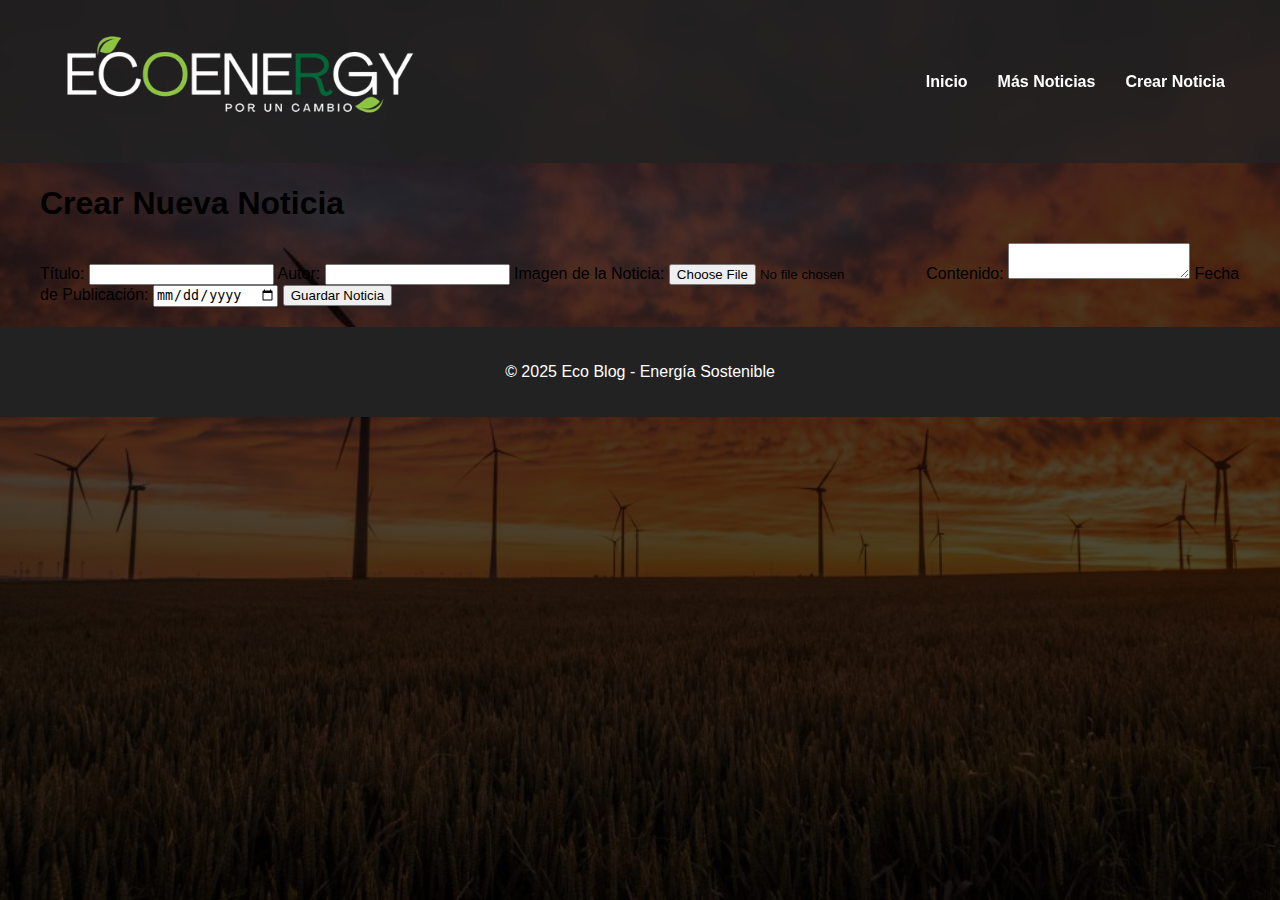
<file: crear_noticia.html>
<!DOCTYPE html>
<html lang="es">
<head>
    <meta charset="UTF-8">
    <meta name="viewport" content="width=device-width, initial-scale=1.0">
    <title>Crear Noticia - Eco Blog</title>
    <link rel="stylesheet" href="noticias.css">
</head>
<body>
    <header class="header">
        <div class="menu container">
            <img src="images/eco_logo.png" alt="Eco Blog Logo" class="logo">
            <nav class="navbar">
                <ul>
                    <li><a href="index.html">Inicio</a></li>
                    <li><a href="noticias.html">Más Noticias</a></li>
                    <li><a href="crear_noticia.html">Crear Noticia</a></li>
                </ul>
            </nav>
        </div>
    </header>

    <section class="create-news-section">
        <div class="container">
            <h1>Crear Nueva Noticia</h1>
            <form id="formulario" action="guardar_noticia.php" method="POST" enctype="multipart/form-data">
                <label for="titulo">Título:</label>
                <input type="text" id="titulo" name="titulo" required>

                <label for="autor">Autor:</label>
                <input type="text" id="autor" name="autor">

                <label for="imagen">Imagen de la Noticia:</label>
                <input type="file" id="imagen" name="imagen" accept="image/*" required>

                <label for="contenido">Contenido:</label>
                <textarea id="contenido" name="contenido" required></textarea>

                <label for="fecha">Fecha de Publicación:</label>
                <input type="date" id="fecha" name="fecha" required>

                <button type="submit">Guardar Noticia</button>
            </form>
        </div>
    </section>

    <footer class="footer">
        <div class="footer-content container">
            <p>&copy; 2025 Eco Blog - Energía Sostenible</p>
        </div>
    </footer>
</body>
</html>
</file>
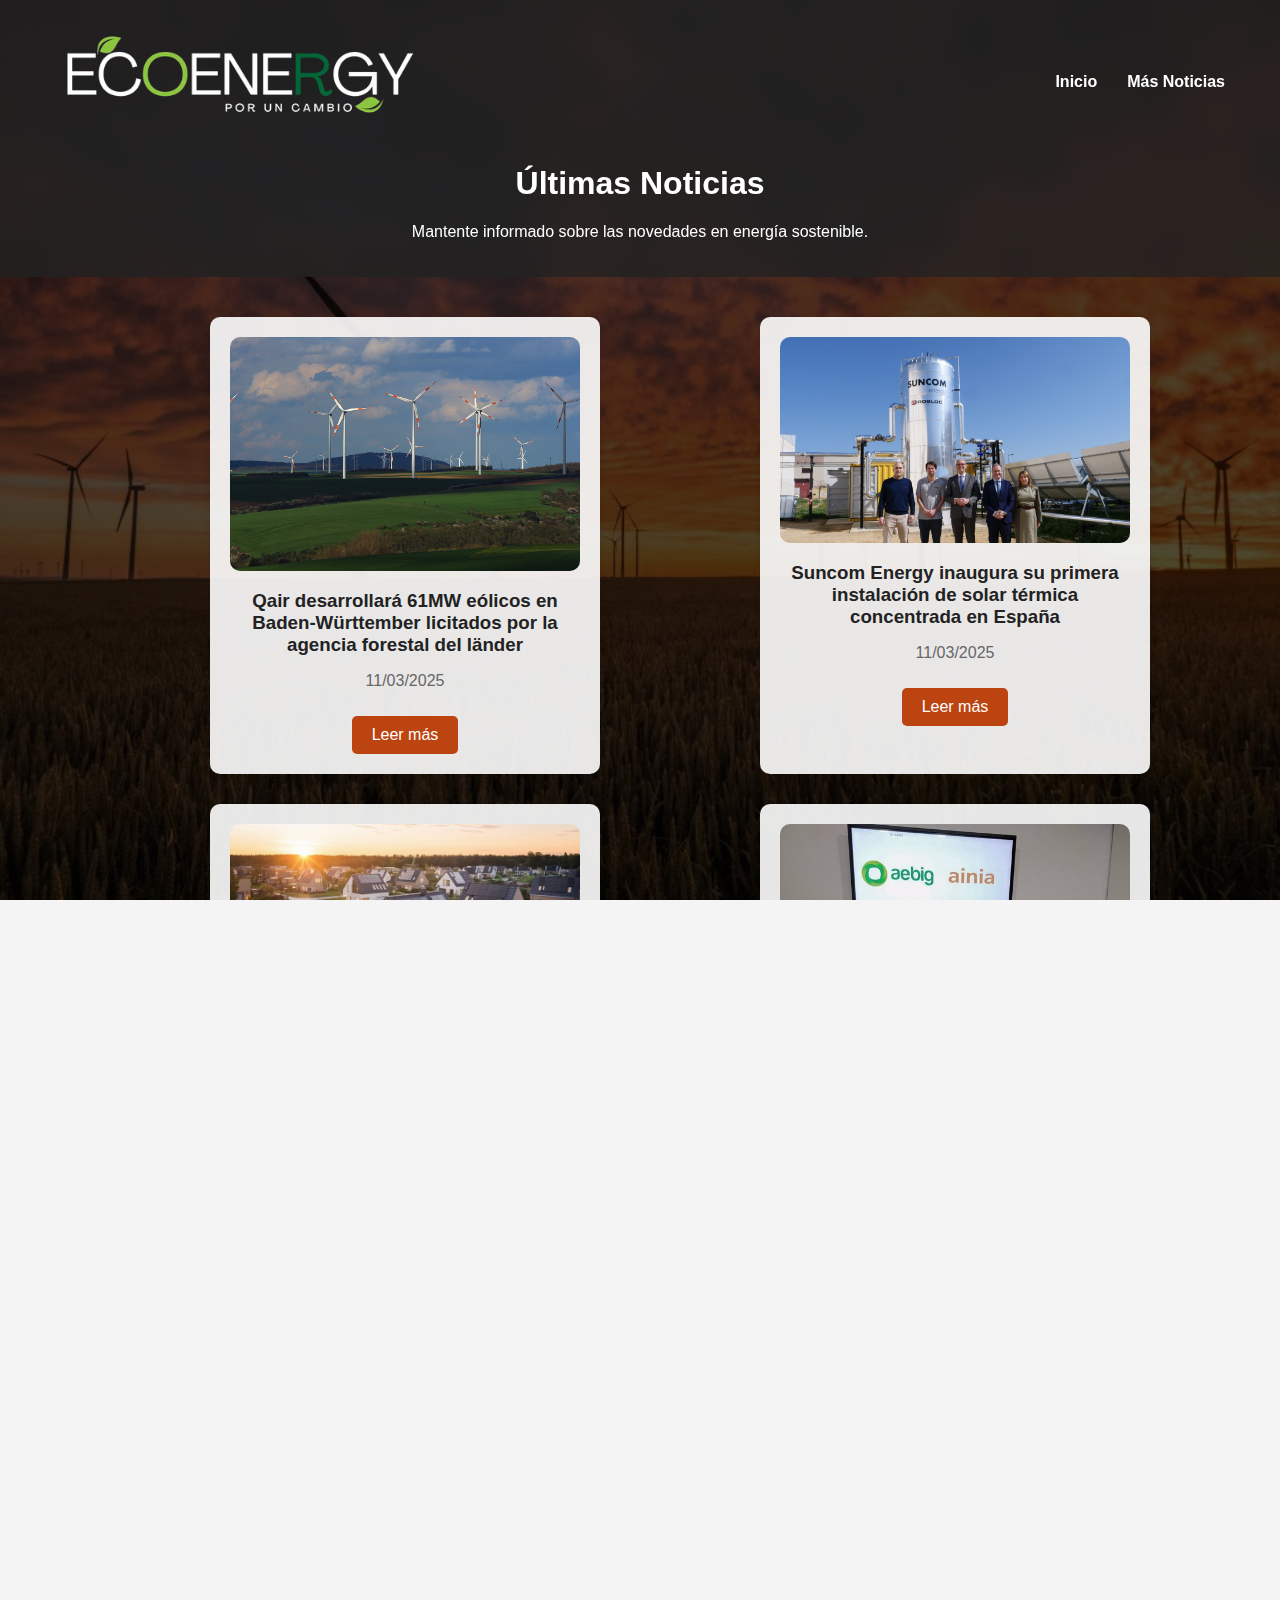
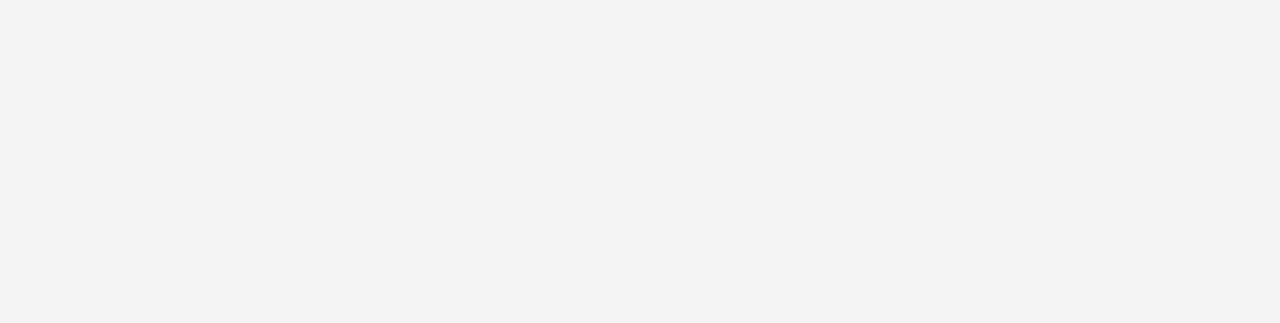
<file: EcoEnergy-main/noticias.html>
<!DOCTYPE html>
<html lang="en">
<head>
    <meta charset="UTF-8">
    <meta name="viewport" content="width=device-width, initial-scale=1.0">
    <title id="page-title">Noticias - Eco Blog</title>
    <link rel="stylesheet" href="noticias.css">
    <link href='https://unpkg.com/boxicons@2.1.4/css/boxicons.min.css' rel='stylesheet'>
</head>
<body>
    <header class="header">
        <div class="menu container">
            <img src="images/eco_logo.png" alt="Eco Blog Logo" class="logo">
            <nav class="navbar">
                <ul>
                    <li><a href="index.html" id="nav-home">Inicio</a></li>
                    <li><a href="#" id="nav-news">Más Noticias</a></li>
                </ul>
            </nav>
        </div>
        <div class="header-content container">
            <h1 id="header-title">Últimas Noticias</h1>
            <p id="header-subtitle">Mantente informado sobre las novedades en energía sostenible.</p>
        </div>
    </header>
    
    <section class="news-section">
        <div class="news-container">
            <div class="news-card">
                <img src="images/Qair.jpg" alt="Noticia 1">
                <h3 id="news-title-1">Qair desarrollara 61MW eólicos en Baden-Württember licitados por la agencia forestal del länder</h3>
                <p id="news-date-1">11/03/2025</p>
                <a href="noticias/qair.html" class="btn" id="news-read-1">Leer más</a>
            </div>
            <div class="news-card">
                <img src="images/Suncom.png" alt="Noticia 2">
                <h3 id="news-title-2">Suncom Energy inaugura su primera instalación de solar térmica concentrada en España</h3>
                <p id="news-date-2">11/03/2025</p>
                <a href="#" class="btn" id="news-read-2">Leer más</a>
            </div>
            <div class="news-card">
                <img src="images/plansocial.jpeg" alt="Noticia 3">
                <h3 id="news-title-3">Comunidades energeticas ya podran acceder a los 9.000 millones de euros del plan social social para el clima</h3>
                <p id="news-date-3">11/03/2025</p>
                <a href="#" class="btn" id="news-read-3">Leer más</a>
            </div>
            <div class="news-card">
                <img src="images/aebig.jpg" alt="Noticia 4">
                <h3 id="news-title-4">Aebig y Ainia firman un convenio para impulsar la producción de biogás y biometano en España</h3>
                <p id="news-date-4">11/03/2025</p>
                <a href="#" class="btn" id="news-read-4">Leer más</a>
            </div>
            <div class="news-card">
                <img src="images/Veolia.jpeg" alt="Noticia 5">
                <h3 id="news-title-5">Veolia Badajoz firma un súper contrato de autoconsumo solar fotovoltaico para su fábrica TorrePet</h3>
                <p id="news-down-5">Las nuevas baterías están siendo diseñadas con materiales reciclables...</p>
                <a href="#" class="btn" id="news-read-5">Leer más</a>
            </div>
            <div class="news-card">
                <img src="images/Acwa.jpg" alt="Noticia 6">
                <h3 id="news-title-6">ACWA Power desarrollará el mayor parque eólico de Egipto</h3>
                <p id="news-date-6">11/03/2025</p>
                <a href="#" class="btn" id="news-read-6">Leer más</a>
            </div>
        </div>
    </section>
    
    <footer class="footer">
        <div class="footer-content container">
            <p id="footer-text">&copy; 2025 Eco Blog - Energía Sostenible</p>
        </div>
        <select id="language-selector">
            <option value="es">Español</option>
            <option value="en">English</option>
        </select>
    </footer>
    
    <script src="translateNoticias.js"></script>
</body>
</html>
</file>
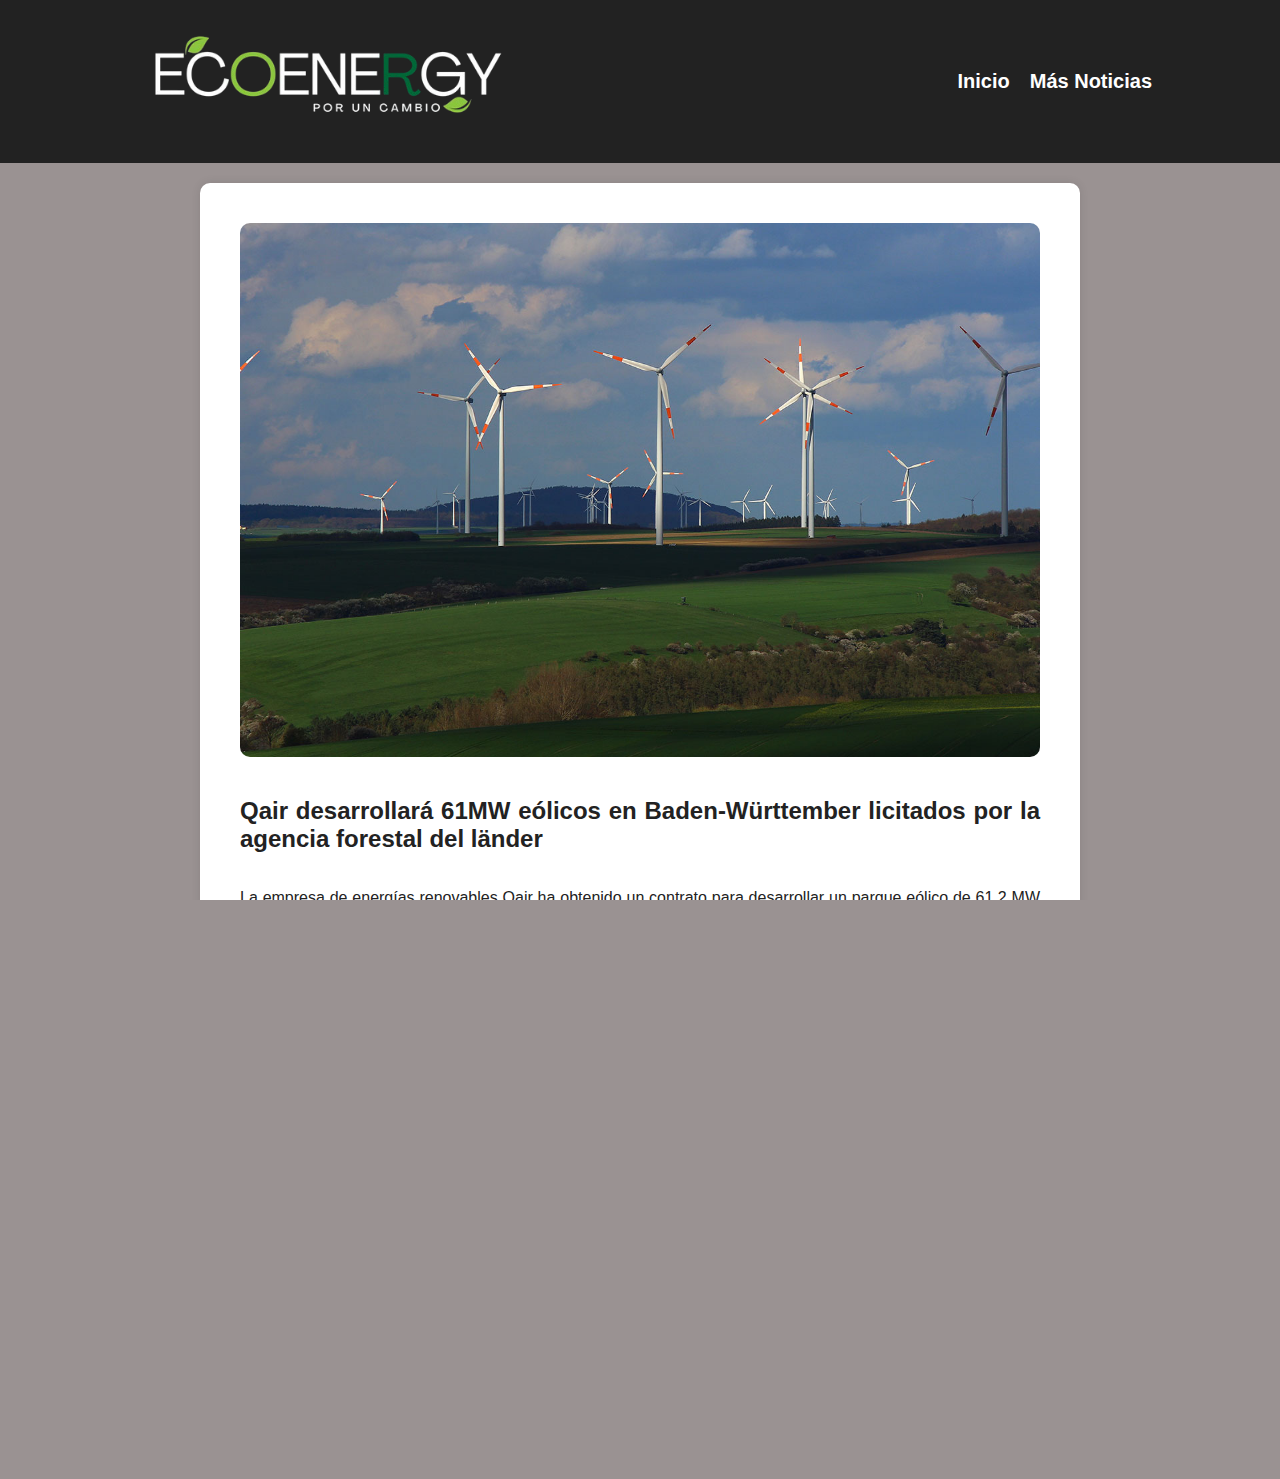
<file: noticias/qair.html>
<!DOCTYPE html>
<html lang="es">
<head>
    <meta charset="UTF-8">
    <meta name="viewport" content="width=device-width, initial-scale=1.0">
    <title>Noticia - Eco Blog</title>
    <link rel="stylesheet" href="qair.css">
    <link href='https://unpkg.com/boxicons@2.1.4/css/boxicons.min.css' rel='stylesheet'>
</head>
<body>
    <header class="header">
        <div class="menu container">
            <img src="/images/eco_logo.png" alt="Eco Blog Logo" class="logo">
            <nav class="navbar">
                <ul>
                    <li><a href="/index.html">Inicio</a></li>
                    <li><a href="/noticias.html">Más Noticias</a></li>
                </ul>
            </nav>
        </div>
    </header>
    
    <section class="news-section container ">
        <img src="/images/Qair.jpg" alt="Noticia destacada" class="news-image">
        <h2>Qair desarrollará 61MW eólicos en Baden-Württember licitados por la agencia forestal del länder</h2>
        <p>La empresa de energías renovables Qair ha obtenido un contrato para desarrollar un parque eólico de 61,2 MW en el estado alemán de Baden-Württemberg. Adjudicado mediante una reciente licitación de FrostBOW, la agencia forestal del estado, se espera que el parque eólico, formado por nueve turbinas, genere anualmente unos 150.000 megavatios hora (MWh), electricidad suficiente para abastecer a unos 40.000 hogares de la región.</p>
        <p>Alemania se ha fijado el objetivo de que en 2030 al menos el 80% de la electricidad generada proceda de fuentes renovables. Un objetivo apoyado por medidas políticas, incluido el denominado Paquete de Pascua (oster paker) de 2022, que están acelerando el proceso de concesión de permisos y ha aumentado el volumen de licitaciones para proyectos eólicos y solares hasta 2028/29.</p>
        <p>El nuevo parque eólico de Baden-Württemberg estará formado por nueve turbinas, que generarán anualmente unos 150.000 megavatios hora (MWh) de electricidad limpia, suficiente para abastecer a unos 40.000 hogares de la región.</p>
        <p>Con la eliminación progresiva del carbón prevista para 2030, la demanda de proyectos renovables y soluciones de almacenamiento de energía es mayor que nunca en Alemania. Sin embargo, las elecciones del 23 de febrero han generado incertidumbre en el sector, especialmente ante el escepticismo creciente de los partidos con mayor apoyo en las encuestas.</p>
        <p><strong>Fecha:</strong> 11/03/2025</p>
    </section>
    
    <footer class="footer">
        <div class="footer-content container">
            <p>&copy; 2025 Eco Blog - Energía Sostenible</p>
        </div>
    </footer>
</body>
</html>
</file>
<file: noticias.css>
html, body {
    margin: 0;
    padding: 0;
    width: 100%;
    height: 100%;
    overflow-x: hidden;
}

body {
    font-family: Arial, sans-serif;
    background-color: #f4f4f4;
    background-image: linear-gradient(
        rgba(0, 0, 0, 0.7),
        rgba(0, 0, 0, 0.7)
    ), url(images/fondo.jpg);
    background-position: center;
    background-repeat: no-repeat;
    background-size: cover;
}

.container {
    width: 100%;
    max-width: 1200px;
    margin: auto;
}

.header {
    background: rgba(34, 34, 34, 0.8);
    color: white;
    padding: 20px 0;
    text-align: center;
    width: 100%;
    top: 0;
    left: 0;
    backdrop-filter: blur(10px);
}

.menu {
    display: flex;
    justify-content: space-between;
    align-items: center;
    flex-wrap: wrap;
}

.menu .logo {
    width: 100%;
    max-width: 400px;
}

.navbar ul {
    list-style: none;
    padding: 0;
    display: flex;
    flex-wrap: wrap;
    justify-content: center;
}

.navbar ul li {
    margin: 0 15px;
}

.navbar ul li a {
    color: white;
    text-decoration: none;
    font-weight: bold;
}

.news-section {
    display: flex;
    flex-wrap: wrap;
    gap: 30px;
    justify-content: center;
    align-items: center;
    padding: 40px;
    width: 100%;
    min-height: 100vh;
}

.news-container {
    width: 100%;
    max-width: 1200px;
    margin: auto;
    display: flex;
    flex-wrap: wrap;
    gap: 30px;
    justify-content: space-evenly;
}

/* Hacemos las tarjetas responsivas */
.news-card {
    background: rgba(255, 255, 255, 0.9);
    padding: 20px;
    box-shadow: 0px 4px 6px rgba(0, 0, 0, 0.1);
    border-radius: 10px;
    width: 100%;
    max-width: 350px;
    text-align: center;
    transition: transform 0.3s ease-in-out;
}

.news-card:hover {
    transform: scale(1.05);
}

.news-card img {
    width: 100%;
    border-radius: 10px;
    height: auto;
}

.news-card h3 {
    color: #222;
    margin: 15px 0;
}

.news-card p {
    color: #666;
}

.btn {
    display: inline-block;
    padding: 10px 20px;
    background: #bc4410;
    color: white;
    text-decoration: none;
    border-radius: 5px;
    margin-top: 10px;
}

.btn:hover {
    background: #cb7a60;
}

.footer {
    background: #222;
    color: white;
    text-align: center;
    padding: 20px 0;
    margin-top: 20px;
}


/* Media Queries para hacer responsivo */
@media screen and (max-width: 1024px) {
    .news-container {
        justify-content: center;
    }
}

@media screen and (max-width: 768px) {
    .menu {
        flex-direction: column;
        text-align: center;
    }

    .navbar ul {
        flex-direction: column;
        gap: 10px;
    }

    .news-card {
        max-width: 90%;
    }
}

@media screen and (max-width: 480px) {
    .news-card {
        max-width: 100%;
    }

    .btn {
        width: 100%;
        text-align: center;
    }
}
</file>
<file: EcoEnergy-main/noticias.css>
html, body {
    margin: 0;
    padding: 0;
    width: 100%;
    height: 100%;
    overflow-x: hidden;
}

body {
    font-family: Arial, sans-serif;
    background-color: #f4f4f4;
    background-image: linear-gradient(
        rgba(0, 0, 0, 0.7),
        rgba(0, 0, 0, 0.7)
    ), url(images/fondo.jpg);
    background-position: center;
    background-repeat: no-repeat;
    background-size: cover;
}

.container {
    width: 100%;
    max-width: 1200px;
    margin: auto;
}

.header {
    background: rgba(34, 34, 34, 0.8);
    color: white;
    padding: 20px 0;
    text-align: center;
    width: 100%;
    top: 0;
    left: 0;
    backdrop-filter: blur(10px);
}

.menu {
    display: flex;
    justify-content: space-between;
    align-items: center;
    flex-wrap: wrap;
}

.menu .logo {
    width: 100%;
    max-width: 400px;
}

.navbar ul {
    list-style: none;
    padding: 0;
    display: flex;
    flex-wrap: wrap;
    justify-content: center;
}

.navbar ul li {
    margin: 0 15px;
}

.navbar ul li a {
    color: white;
    text-decoration: none;
    font-weight: bold;
}

.news-section {
    display: flex;
    flex-wrap: wrap;
    gap: 30px;
    justify-content: center;
    align-items: center;
    padding: 40px;
    width: 100%;
    min-height: 100vh;
}

.news-container {
    width: 100%;
    max-width: 1200px;
    margin: auto;
    display: flex;
    flex-wrap: wrap;
    gap: 30px;
    justify-content: space-evenly;
}

/* Hacemos las tarjetas responsivas */
.news-card {
    background: rgba(255, 255, 255, 0.9);
    padding: 20px;
    box-shadow: 0px 4px 6px rgba(0, 0, 0, 0.1);
    border-radius: 10px;
    width: 100%;
    max-width: 350px;
    text-align: center;
    transition: transform 0.3s ease-in-out;
}

.news-card:hover {
    transform: scale(1.05);
}

.news-card img {
    width: 100%;
    border-radius: 10px;
    height: auto;
}

.news-card h3 {
    color: #222;
    margin: 15px 0;
}

.news-card p {
    color: #666;
}

.btn {
    display: inline-block;
    padding: 10px 20px;
    background: #bc4410;
    color: white;
    text-decoration: none;
    border-radius: 5px;
    margin-top: 10px;
}

.btn:hover {
    background: #cb7a60;
}

.footer {
    background: #222;
    color: white;
    text-align: center;
    padding: 20px 0;
    margin-top: 20px;
}


/* Media Queries para hacer responsivo */
@media screen and (max-width: 1024px) {
    .news-container {
        justify-content: center;
    }
}

@media screen and (max-width: 768px) {
    .menu {
        flex-direction: column;
        text-align: center;
    }

    .navbar ul {
        flex-direction: column;
        gap: 10px;
    }

    .news-card {
        max-width: 90%;
    }
}

@media screen and (max-width: 480px) {
    .news-card {
        max-width: 100%;
    }

    .btn {
        width: 100%;
        text-align: center;
    }
}
</file>
<file: noticias/qair.css>
html, body {
    margin: 0;
    padding: 0;
    width: 100%;
    height: 100%;
    overflow-x: hidden;
}

body {
    font-family: Arial, sans-serif;
    background-color: rgba(111, 100, 100, 0.701);
    color: #222;
}

.container {
    width: 80%;
    max-width: 1200px;
    margin: auto;
}

/* Estilos del header */
.header {
    background: #222;
    color: white;
    padding: 20px 0;
    text-align: center;
    backdrop-filter: blur(8px);
}

.menu {
    display: flex;
    justify-content: space-between;
    align-items: center;
    flex-wrap: wrap;
}

.menu .logo {
    width: 100%;
    max-width: 400px;
}

.navbar ul {
    list-style: none;
    padding: 0;
    display: flex;
    justify-content: center;
    gap: 20px;
}

.navbar ul li {
    display: inline;
}

.navbar ul li a {
    color: white;
    text-decoration: none;
    font-weight: bold;
    transition: color 0.3s ease;
    font-size: 20px;
}

.navbar ul li a:hover {
    color: #daa726;
}


.news-section {
    background: white;
    padding: 40px;
    border-radius: 10px;
    box-shadow: 0 0 10px rgba(0, 0, 0, 0.1);
    margin: 20px auto;
    text-align: justify;
    display: flex;
    flex-direction: column;
    align-items: center;
    max-width: 800px;
}

.news-image {
    width: 100%;
    max-width: 800px;
    display: block;
    margin: 0 auto 20px;
    border-radius: 10px;
}

/* Footer */
.footer {
    background: #222;
    color: white;
    text-align: center;
    padding: 15px 0;
    margin-top: 20px;
}

/* Media Queries para hacerlo responsivo */
@media screen and (max-width: 1024px) {
    .container {
        width: 90%;
    }
}

@media screen and (max-width: 768px) {
    .menu {
        flex-direction: column;
        text-align: center;
    }

    .navbar ul {
        flex-direction: column;
        gap: 10px;
    }

    .news-section {
        padding: 20px;
    }
}

@media screen and (max-width: 480px) {
    .news-image {
        width: 100%;
    }
}
</file>
